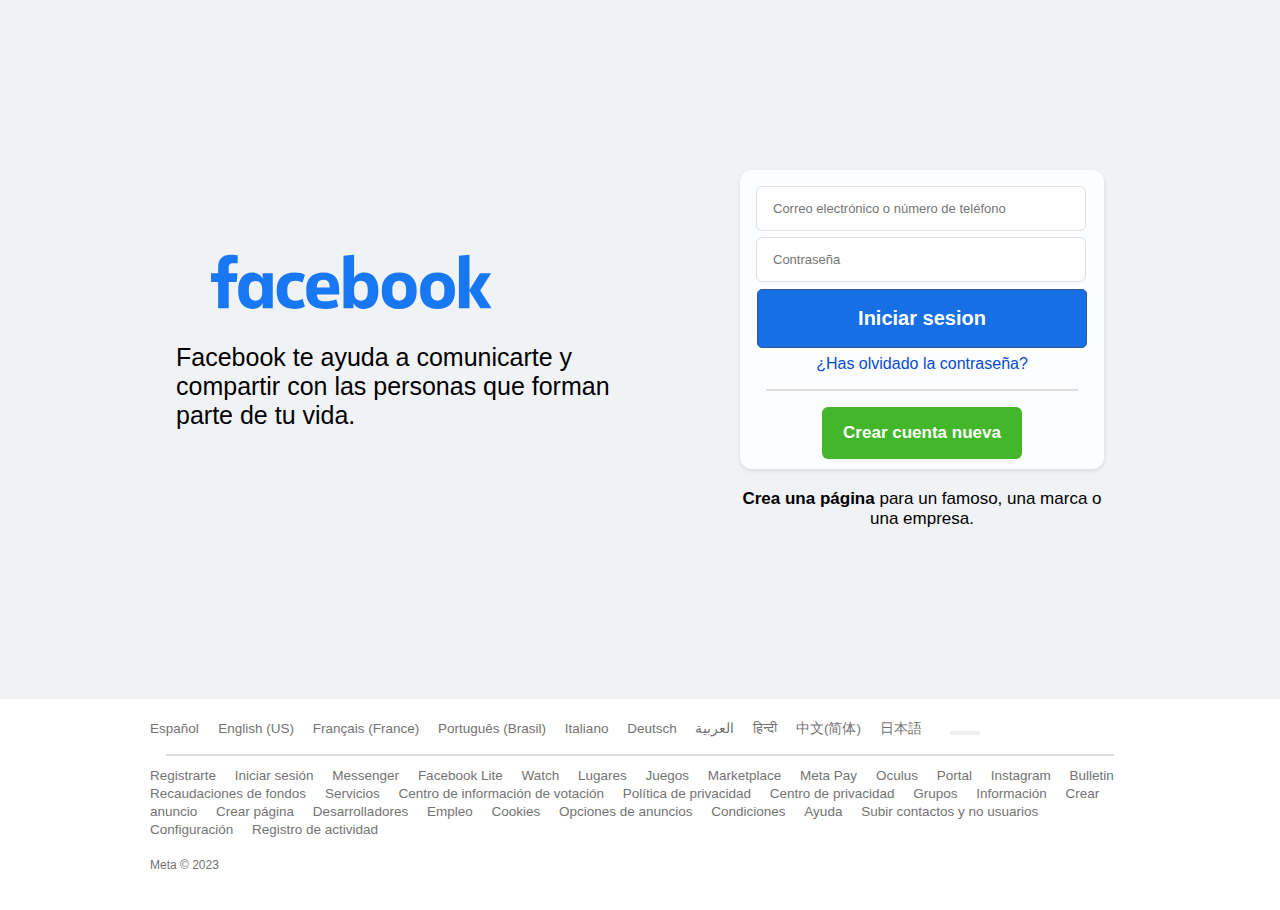
<file: index.html>
<!DOCTYPE html>
<html lang="en">
<head>
    <meta charset="UTF-8">
    <meta http-equiv="X-UA-Compatible" content="IE=edge">
    <meta name="viewport" content="width=device-width, initial-scale=1.0">
    <link rel="stylesheet" href="assets/css/estilo.css">
    <link rel="stylesheet" href="https://cdnjs.cloudflare.com/ajax/libs/font-awesome/6.3.0/css/all.min.css" integrity="sha512-SzlrxWUlpfuzQ+pcUCosxcglQRNAq/DZjVsC0lE40xsADsfeQoEypE+enwcOiGjk/bSuGGKHEyjSoQ1zVisanQ==" crossorigin="anonymous" referrerpolicy="no-referrer" />
    <title>Facebook - Entrar o registrarse</title>
</head>
<body>
    <div class="facebook">
        <div class="logoTexto1">
            <img src="./assets/images/logo facebook.svg" alt="logo facebook" class="logoFacebook">
            <p>Facebook te ayuda a comunicarte y compartir con las personas que forman parte de tu vida.</p>
        </div>
        <div class="formulario">
            <form class="formulario">
                <input type="text" placeholder="Correo electrónico o número de teléfono">
                <input type="password" placeholder="Contraseña">
                <a href="x" class="inciar">Iniciar sesion</a>
                <a href="x" class="olvidar">¿Has olvidado la contraseña?</a>
                <hr>
                <a href="x" class="nuevaCuenta">Crear cuenta nueva</a>
            </form>
            <p><a href="x" class="crea">Crea una página</a> <label> para un famoso, una marca o una empresa.</label></p>
        </div>
    </div>
    <footer>
        <div class="parteFinal">
            <div class="idiomas">
                <a href="x"> Español</a>
                <a href="#"> English (US) </a>
                <a href="#"> Français (France) </a> 
                <a href="#"> Português (Brasil) </a> 
                <a href="#"> Italiano </a> 
                <a href="#"> Deutsch </a> 
                <a href="#"> العربية </a> 
                <a href="#"> हिन्दी </a>
                <a href="#"> 中文(简体) </a> 
                <a href="#"> 日本語 </a> 
                <button type="button" href="#"  class="botonMas" ><i class="fa-solid fa-plus"></i></button>
                <hr class="lineaFooter">
                <a href="#"> Registrarte </a> 
                <a href="#"> Iniciar sesión </a> 
                <a href="#"> Messenger </a> 
                <a href="#"> Facebook Lite </a> 
                <a href="#"> Watch </a> 
                <a href="#"> Lugares </a> 
                <a href="#"> Juegos </a> 
                <a href="#"> Marketplace </a> 
                <a href="#"> Meta Pay </a> 
                <a href="#"> Oculus </a> 
                <a href="#"> Portal </a> 
                <a href="#"> Instagram </a> 
                <a href="#"> Bulletin </a> 
                <a href="#"> Recaudaciones de fondos </a> 
                <a href="#"> Servicios </a> 
                <a href="#"> Centro de información de votación </a> 
                <a href="#"> Política de privacidad </a> 
                <a href="#"> Centro de privacidad </a> 
                <a href="#"> Grupos </a> 
                <a href="#"> Información </a> 
                <a href="#"> Crear anuncio </a> 
                <a href="#"> Crear página </a> 
                <a href="#"> Desarrolladores </a> 
                <a href="#"> Empleo </a> 
                <a href="#"> Cookies </a> 
                <a href="#"> Opciones de anuncios </a> 
                <a href="#"> Condiciones </a> 
                <a href="#"> Ayuda </a> 
                <a href="#"> Subir contactos y no usuarios </a> </li>
                <a href="#"> Configuración </a> 
                <a href="#"> Registro de actividad
                    <div class="meta">
                        Meta © 2023
                    </div>
            </div>
        </div>
    </footer>

</body>
</html>
</file>
<file: assets/css/estilo.css>
@import url('https://fonts.googleapis.com/css2?family=Open+Sans:wght@300&display=swap');

  *{
    margin: 0;
    padding: 0;
    font-family: SFProDisplay-Regular, Helvetica, Arial, sans-serif;
    box-sizing: border-box;
  }
body{
    background: #f0f2f5;
}
.facebook{
    display: flex;
    justify-content: space-between;
    max-width: 980px;
    margin: 170px auto;
    padding: 0 26px;
}
.logoFacebook{
    display: flex;
    justify-content: flex-start;
    margin-top: 50px;
    width: 350px;
}
.logoTexto1{
    width: 750px;
    padding-right: 76px;
}
.logoTexto1 p{
    font-size: 25px;
}
form{
    background-color: #fcfdff;
    padding: 10px;
    border-radius: 12px;
    box-shadow: 0px 2px 4px rgb(0 0 0 /10%);
    text-align: center;
}
.formulario input {
    display: block;
    width: 330px;
    padding: 14px 16px;
    border: 1px solid #dddfe2;
    border-radius: 6px;
    margin: 6px;
    font-size: 13px;
}
.inciar{
    display: block;
    border: 1px solid #365899;
    margin: 7px;
    padding: 17px;
    width: 330px;
    text-align: center;
    align-items: center;
    border-radius: 5px;
    background-color: #166fe5;
    font-weight: bold;
    color: #fff;
    font-size: 20px;
}
a{
    text-decoration: none;
}
.olvidar{
    margin: 10px;
    color: #064bd4;
}
hr{
    margin: 16px;
    border: 1px solid #ddd;
}
.nuevaCuenta{
    display: block;
    width: 200px;
    margin: auto;
    background-color: #42b72a;
    padding: 16px;
    border-radius: 6px;
    color: #fff;
    font-size: 17px;
    font-weight: bold;
}
.formulario p{
    font-size: 17px;
    text-align: center;
    margin-top: 20px;
    color: black;
}
.crea{
    color: #000000;
    font-weight: bold;
}
@media screen and (max-width: 900px){
    .facebook{
        flex-direction: column;
        margin: 0 auto;
    }
    .logoTexto1{
        margin: auto;
        text-align: center;
        width: 400px;
        padding: 0;
    }
    .logoTexto1{
        font-size: 20px;
    }
    .formulario{
        margin: auto;
        padding: auto;
        width: 360px    ;
    }
    form{
        margin-top: 50px;
    }
    a{
        align-items: center;
        margin: 0 auto;
    }
}
footer {
    background-color: #fff;
}
.parteFinal {
    display: flex;
    justify-content: center;
    align-items: center;
}
.idiomas{
    padding-top: 20px;
    color: #737373;
    width: 980px;
}
.idiomas a{
    color: #737373;
    margin-right: 15px;
    font-size: 13.5px;
}
.botonMas{
    margin-left: 10px;
    width: 30px;
}
.lineaFooter{
    border: 0.2px solid #ddd;
    margin-bottom: 10px;
}
.meta{
    font-size: 12px;
    color: #737373;
    margin-top: 20px;
    margin-bottom: 20px;
}
</file>
